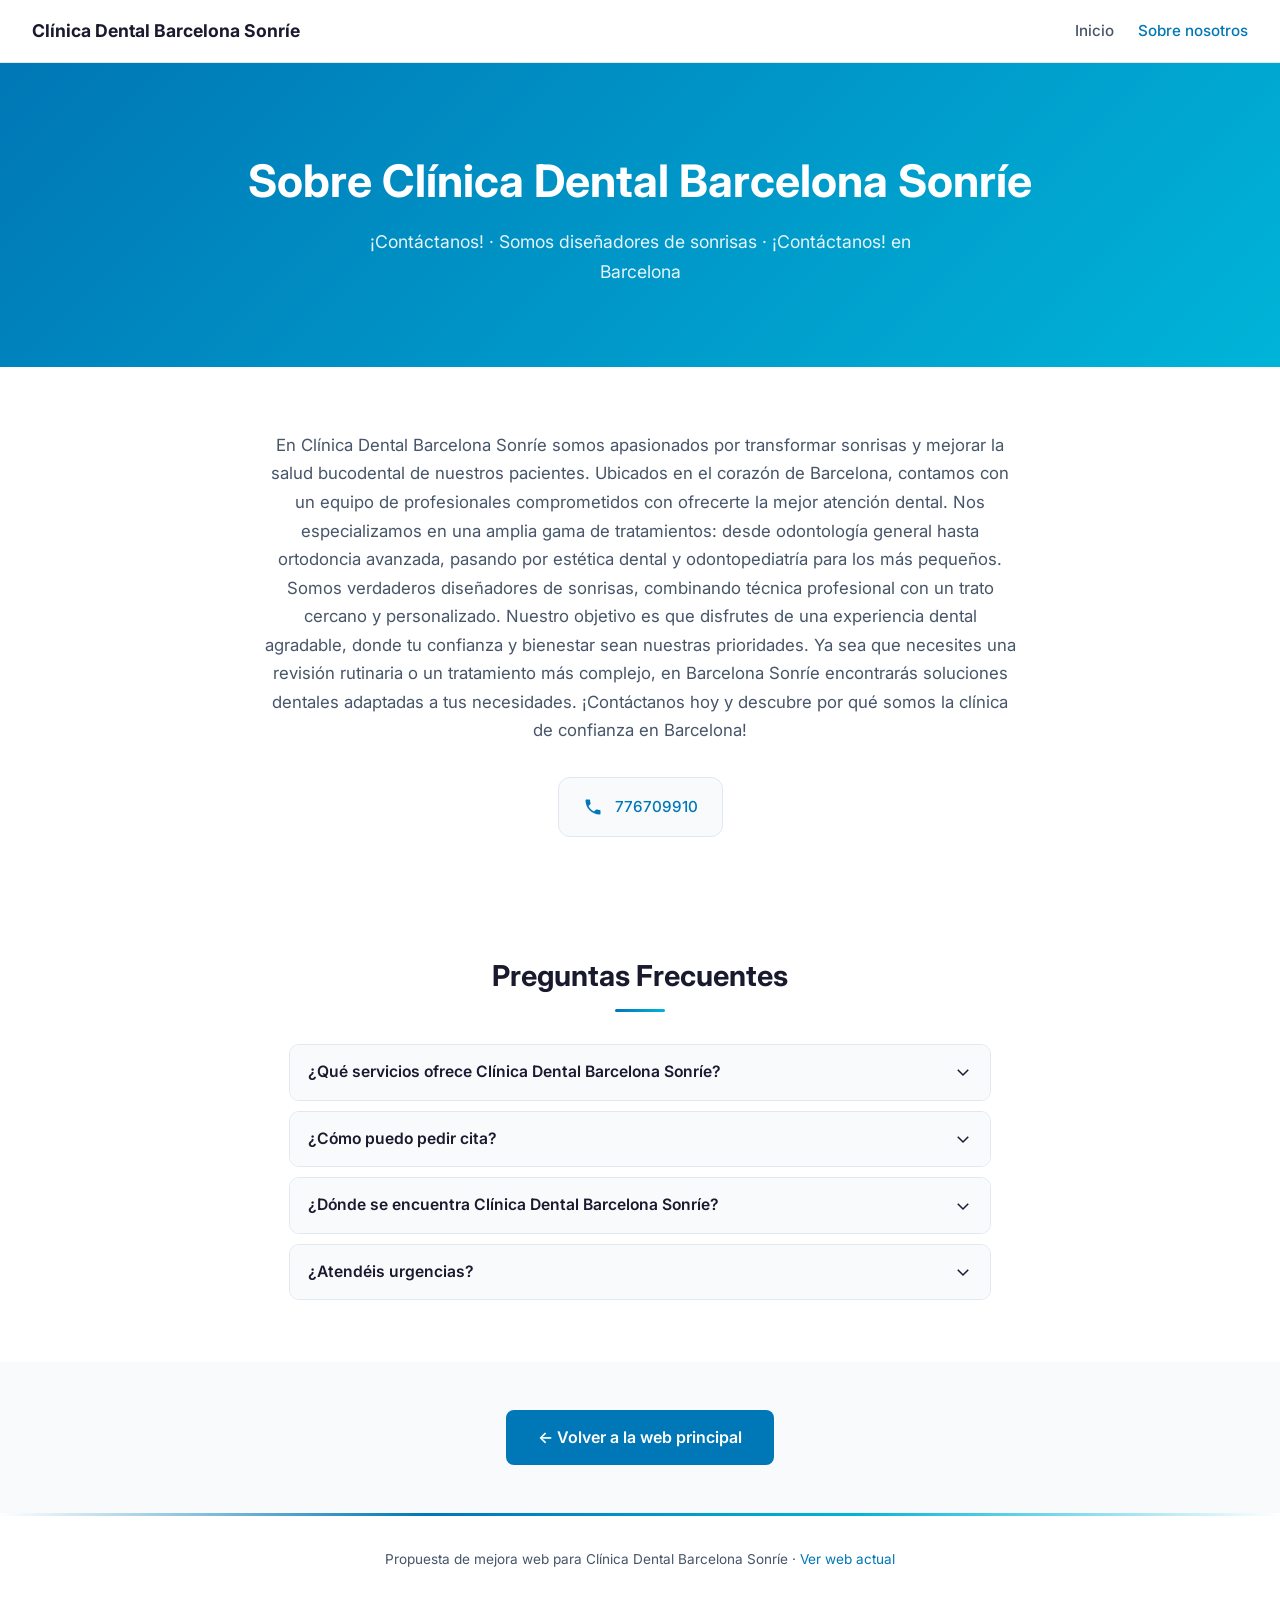
<file: nosotros.html>
<!DOCTYPE html>
<html lang="es">
<head>
<meta charset="UTF-8">
<meta name="viewport" content="width=device-width,initial-scale=1.0">
<title>Sobre Clínica Dental Barcelona Sonríe | Barcelona</title>
<meta name="description" content="Conoce a Clínica Dental Barcelona Sonríe en Barcelona. ¡Contáctanos!, Somos diseñadores de sonrisas.">
<meta property="og:title" content="Sobre Clínica Dental Barcelona Sonríe">
<meta property="og:type" content="website">
<meta property="og:locale" content="es_ES">
<meta name="robots" content="noindex,nofollow">
<link rel="preconnect" href="https://fonts.bunny.net" crossorigin>
<link href="https://fonts.bunny.net/css?family=inter:400,500,600,700&display=swap" rel="stylesheet">
<style>
*{margin:0;padding:0;box-sizing:border-box}
:root{--primary:#0077B6;--accent:#00B4D8;--text:#1a1a2e;--muted:#475569;--bg:#ffffff;--surface:#f8fafc;--border:#e2e8f0}
body{font-family:'Inter',system-ui,-apple-system,sans-serif;color:var(--text);line-height:1.7;background:var(--bg);-webkit-font-smoothing:antialiased}
a{color:var(--primary);text-decoration:none}
a:hover{text-decoration:underline}

/* NAV */
.kn-nav{background:var(--bg);border-bottom:1px solid var(--border);padding:1rem 2rem;display:flex;align-items:center;justify-content:space-between;position:sticky;top:0;z-index:100;backdrop-filter:blur(12px);background:rgba(255,255,255,0.9)}
.kn-nav-brand{font-weight:700;font-size:1.1rem;color:var(--text)}
.kn-nav-links{display:flex;gap:1.5rem;font-size:0.95rem}
.kn-nav-links a{color:var(--muted);font-weight:500;transition:color 0.2s}
.kn-nav-links a:hover,.kn-nav-links a.active{color:var(--primary);text-decoration:none}

/* HERO */
.kn-hero{background:linear-gradient(135deg,var(--primary),var(--accent));color:#fff;padding:clamp(3rem,8vw,5rem) 2rem;text-align:center}
.kn-hero h1{font-size:clamp(1.8rem,4vw,2.8rem);font-weight:700;margin-bottom:0.5rem}
.kn-hero p{font-size:1.1rem;opacity:0.9;max-width:600px;margin:0 auto}

/* ABOUT */
.kn-about{max-width:800px;margin:0 auto;padding:clamp(2.5rem,5vw,4rem) 1.5rem}
.kn-about p{font-size:1.05rem;color:var(--muted);text-align:center;margin-bottom:2rem}
.kn-contact-cards{display:flex;flex-wrap:wrap;justify-content:center;gap:1.5rem;margin-top:2rem}
.kn-card{display:flex;align-items:center;gap:0.75rem;padding:1rem 1.5rem;border:1px solid var(--border);border-radius:12px;background:var(--surface);transition:border-color 0.3s,box-shadow 0.3s}
.kn-card:hover{border-color:var(--primary);box-shadow:0 4px 12px rgba(0,0,0,0.06)}
.kn-card svg{flex-shrink:0;color:var(--primary)}
.kn-card span,.kn-card a{font-size:0.95rem;font-weight:500}

/* FAQ */
.kn-faq{max-width:750px;margin:0 auto;padding:clamp(2rem,4vw,3.5rem) 1.5rem}
.kn-faq h2{text-align:center;font-size:clamp(1.4rem,3vw,1.8rem);margin-bottom:0.5rem}
.kn-faq .sub{text-align:center;display:block;width:50px;height:3px;background:linear-gradient(90deg,var(--primary),var(--accent));margin:0 auto 2rem;border-radius:2px}
details{margin-bottom:10px;border:1px solid var(--border);border-radius:10px;overflow:hidden;transition:border-color 0.3s}
details[open]{border-color:var(--primary)}
summary{padding:14px 18px;cursor:pointer;font-weight:600;font-size:0.98rem;background:var(--surface);display:flex;justify-content:space-between;align-items:center;list-style:none;transition:background 0.2s}
summary:hover{background:#f1f5f9}
summary::-webkit-details-marker{display:none}
summary::marker{display:none}
summary svg{transition:transform 0.3s;flex-shrink:0;margin-left:12px}
details[open] summary svg{transform:rotate(180deg)}
.faq-answer{padding:0 18px 14px;color:var(--muted);font-size:0.95rem}

/* CTA */
.kn-cta{text-align:center;padding:clamp(2rem,4vw,3rem) 1.5rem;background:var(--surface)}
.kn-cta a{display:inline-block;padding:14px 32px;background:var(--primary);color:#fff;border-radius:8px;font-weight:600;font-size:1rem;transition:transform 0.2s,box-shadow 0.2s;text-decoration:none}
.kn-cta a:hover{transform:translateY(-2px);box-shadow:0 6px 20px rgba(0,0,0,0.15)}

/* FOOTER */
.kn-footer{text-align:center;padding:2rem;font-size:0.85rem;color:var(--muted);border-top:3px solid;border-image:linear-gradient(90deg,transparent,var(--primary),var(--accent),transparent) 1}

@media(max-width:600px){
  .kn-nav{padding:0.75rem 1rem}
  .kn-contact-cards{flex-direction:column;align-items:stretch}
}
</style>
</head>
<body>
<nav class="kn-nav">
  <span class="kn-nav-brand">Clínica Dental Barcelona Sonríe</span>
  <div class="kn-nav-links">
    <a href="index.html">Inicio</a>
    <a href="nosotros.html" class="active">Sobre nosotros</a>
  </div>
</nav>

<div class="kn-hero">
  <h1>Sobre Clínica Dental Barcelona Sonríe</h1>
  <p>¡Contáctanos! · Somos diseñadores de sonrisas · ¡Contáctanos! en Barcelona</p>
</div>

<section class="kn-about">
  <p>En Clínica Dental Barcelona Sonríe somos apasionados por transformar sonrisas y mejorar la salud bucodental de nuestros pacientes. Ubicados en el corazón de Barcelona, contamos con un equipo de profesionales comprometidos con ofrecerte la mejor atención dental.

Nos especializamos en una amplia gama de tratamientos: desde odontología general hasta ortodoncia avanzada, pasando por estética dental y odontopediatría para los más pequeños. Somos verdaderos diseñadores de sonrisas, combinando técnica profesional con un trato cercano y personalizado.

Nuestro objetivo es que disfrutes de una experiencia dental agradable, donde tu confianza y bienestar sean nuestras prioridades. Ya sea que necesites una revisión rutinaria o un tratamiento más complejo, en Barcelona Sonríe encontrarás soluciones dentales adaptadas a tus necesidades.

¡Contáctanos hoy y descubre por qué somos la clínica de confianza en Barcelona!</p>
  <div class="kn-contact-cards">
    <div class="kn-card"><svg width="20" height="20" fill="currentColor" viewBox="0 0 24 24"><path d="M6.62 10.79c1.44 2.83 3.76 5.14 6.59 6.59l2.2-2.2c.27-.27.67-.36 1.02-.24 1.12.37 2.33.57 3.57.57.55 0 1 .45 1 1V20c0 .55-.45 1-1 1-9.39 0-17-7.61-17-17 0-.55.45-1 1-1h3.5c.55 0 1 .45 1 1 0 1.25.2 2.45.57 3.57.11.35.03.74-.25 1.02l-2.2 2.2z"/></svg><a href="tel:776709910">776709910</a></div>
    
    
  </div>
</section>

<section class="kn-faq">
  <h2>Preguntas Frecuentes</h2>
  <span class="sub"></span>
  
      <details>
        <summary>¿Qué servicios ofrece Clínica Dental Barcelona Sonríe?<svg width="18" height="18" fill="none" stroke="currentColor" stroke-width="2" viewBox="0 0 24 24"><path d="M19 9l-7 7-7-7"/></svg></summary>
        <div class="faq-answer">Clínica Dental Barcelona Sonríe ofrece una amplia gama de servicios de salud en Barcelona, incluyendo ¡contáctanos!, somos diseñadores de sonrisas, ¡contáctanos!. Nuestro equipo proporciona atención personalizada y de calidad.</div>
      </details>
      <details>
        <summary>¿Cómo puedo pedir cita?<svg width="18" height="18" fill="none" stroke="currentColor" stroke-width="2" viewBox="0 0 24 24"><path d="M19 9l-7 7-7-7"/></svg></summary>
        <div class="faq-answer">Puedes pedir cita en Clínica Dental Barcelona Sonríe llamando al 776709910. Visita nuestra web para más información.</div>
      </details>
      <details>
        <summary>¿Dónde se encuentra Clínica Dental Barcelona Sonríe?<svg width="18" height="18" fill="none" stroke="currentColor" stroke-width="2" viewBox="0 0 24 24"><path d="M19 9l-7 7-7-7"/></svg></summary>
        <div class="faq-answer">Clínica Dental Barcelona Sonríe está en Barcelona. Ofrecemos un entorno profesional y acogedor.</div>
      </details>
      <details>
        <summary>¿Atendéis urgencias?<svg width="18" height="18" fill="none" stroke="currentColor" stroke-width="2" viewBox="0 0 24 24"><path d="M19 9l-7 7-7-7"/></svg></summary>
        <div class="faq-answer">Para urgencias y disponibilidad, contacta directamente con Clínica Dental Barcelona Sonríe llamando al 776709910.</div>
      </details>
</section>

<div class="kn-cta">
  <a href="index.html">← Volver a la web principal</a>
</div>

<footer class="kn-footer">
  <p>Propuesta de mejora web para Clínica Dental Barcelona Sonríe · <a href="https://barcelonasonrie.com" target="_blank" rel="noopener">Ver web actual</a></p>
</footer>
</body>
</html>
</file>
